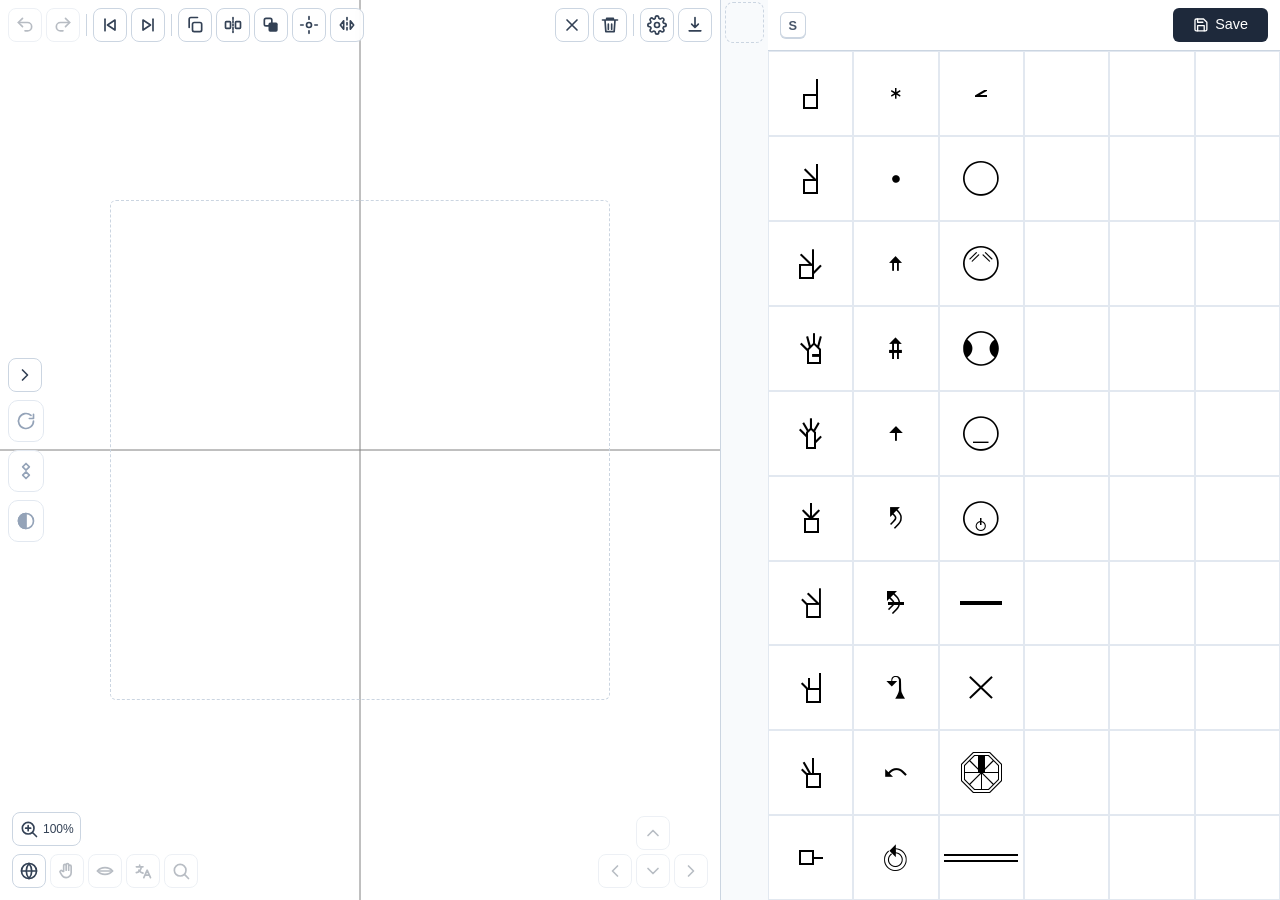
<file: signmaker/index.html>
<!doctype html>
<html lang="en">
  <head>
    <meta charset="utf-8" />
    <meta id="idviewport" name="viewport" content="width=device-width, user-scalable=no, initial-scale=1.0" />
    <meta name="apple-mobile-web-app-capable" content="yes" />
    <title>SignMaker</title>
    <link rel="icon" href="./favicon.ico" />
    <script type="module" crossorigin src="./assets/main-DTx4yL78.js"></script>
    <link rel="modulepreload" crossorigin href="./assets/jsx-runtime-BfgtHHi9.js">
    <link rel="stylesheet" crossorigin href="./assets/main-CHSOGJSA.css">
  </head>
  <body>
    <div id="root"></div>
  </body>
</html>
</file>
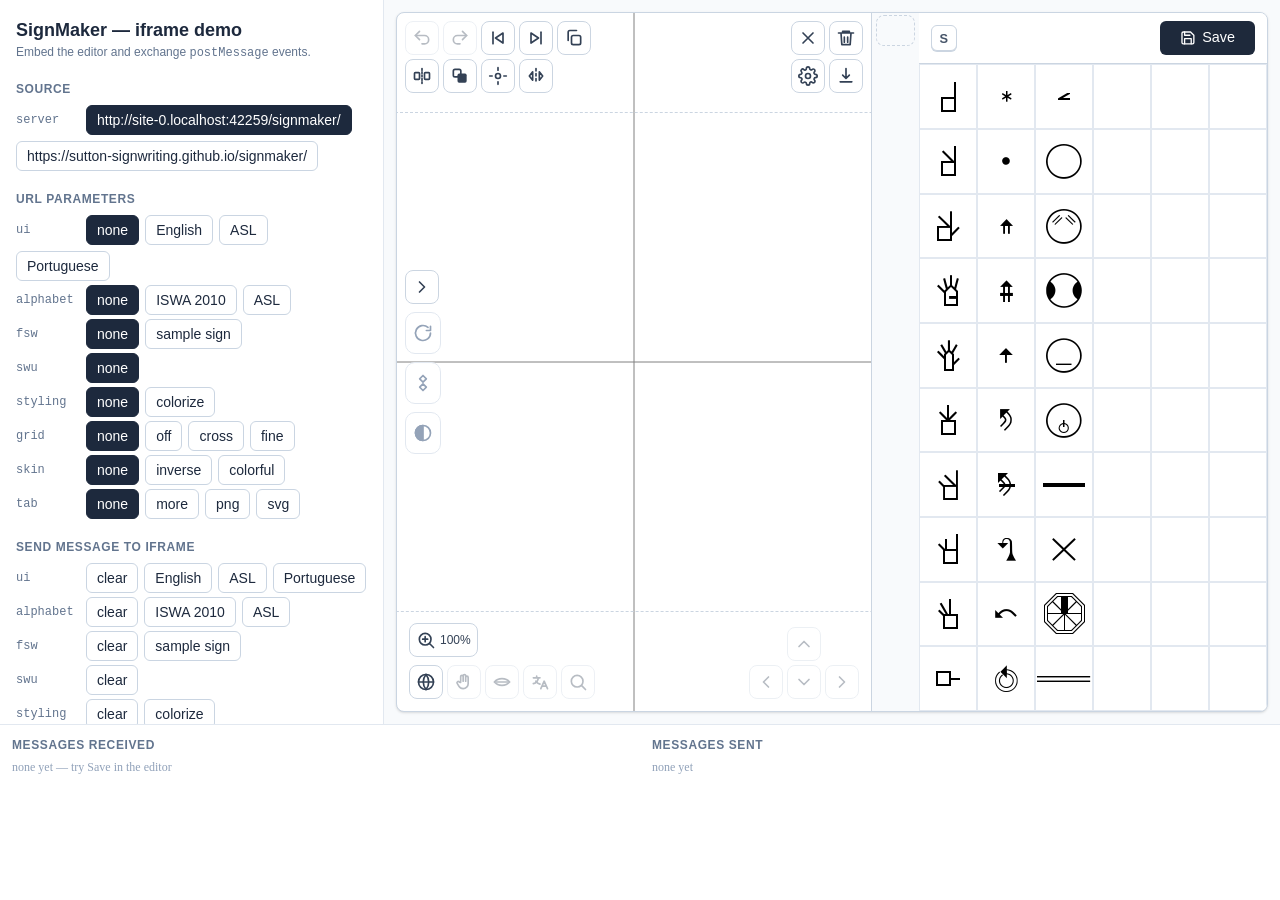
<file: signmaker/demo.html>
<!doctype html>
<html lang="en">
  <head>
    <meta charset="utf-8" />
    <meta name="viewport" content="width=device-width, initial-scale=1.0" />
    <title>SignMaker — iFrame Demo</title>
    <link rel="icon" href="./favicon.ico" />
    <script type="module" crossorigin src="./assets/demo-Ba9VOg1u.js"></script>
    <link rel="modulepreload" crossorigin href="./assets/jsx-runtime-BfgtHHi9.js">
    <link rel="stylesheet" crossorigin href="./assets/demo-5cfwglPr.css">
  </head>
  <body>
    <div id="root"></div>
  </body>
</html>
</file>
<file: signmaker/assets/main-CHSOGJSA.css>
/*! tailwindcss v4.3.3 | MIT License | https://tailwindcss.com */
@layer properties{@supports (((-webkit-hyphens:none)) and (not (margin-trim:inline))) or ((-moz-orient:inline) and (not (color:rgb(from red r g b)))){*,:before,:after,::backdrop{--tw-rotate-x:initial;--tw-rotate-y:initial;--tw-rotate-z:initial;--tw-skew-x:initial;--tw-skew-y:initial;--tw-space-y-reverse:0;--tw-border-style:solid;--tw-leading:initial;--tw-font-weight:initial;--tw-tracking:initial;--tw-shadow:0 0 #0000;--tw-shadow-color:initial;--tw-shadow-alpha:100%;--tw-inset-shadow:0 0 #0000;--tw-inset-shadow-color:initial;--tw-inset-shadow-alpha:100%;--tw-ring-color:initial;--tw-ring-shadow:0 0 #0000;--tw-inset-ring-color:initial;--tw-inset-ring-shadow:0 0 #0000;--tw-ring-inset:initial;--tw-ring-offset-width:0px;--tw-ring-offset-color:#fff;--tw-ring-offset-shadow:0 0 #0000;--tw-blur:initial;--tw-brightness:initial;--tw-contrast:initial;--tw-grayscale:initial;--tw-hue-rotate:initial;--tw-invert:initial;--tw-opacity:initial;--tw-saturate:initial;--tw-sepia:initial;--tw-drop-shadow:initial;--tw-drop-shadow-color:initial;--tw-drop-shadow-alpha:100%;--tw-drop-shadow-size:initial}}}@layer theme{:root,:host{--font-sans:-apple-system, BlinkMacSystemFont, "Segoe UI", Roboto, "Helvetica Neue", "Noto Sans", Arial, sans-serif, "Apple Color Emoji", "Segoe UI Emoji", "Segoe UI Symbol", "Noto Color Emoji";--font-mono:ui-monospace, SFMono-Regular, Menlo, Monaco, Consolas, "Liberation Mono", "Courier New", monospace;--color-blue-600:oklch(54.6% .245 262.881);--color-slate-50:oklch(98.4% .003 247.858);--color-slate-100:oklch(96.8% .007 247.896);--color-slate-200:oklch(92.9% .013 255.508);--color-slate-300:oklch(86.9% .022 252.894);--color-slate-400:oklch(70.4% .04 256.788);--color-slate-500:oklch(55.4% .046 257.417);--color-slate-600:oklch(44.6% .043 257.281);--color-slate-800:oklch(27.9% .041 260.031);--color-slate-900:oklch(20.8% .042 265.755);--color-white:#fff;--spacing:.25rem;--text-xs:.75rem;--text-xs--line-height:calc(1 / .75);--text-sm:.875rem;--text-sm--line-height:calc(1.25 / .875);--text-lg:1.125rem;--text-lg--line-height:calc(1.75 / 1.125);--font-weight-semibold:600;--font-weight-bold:700;--tracking-wider:.05em;--leading-relaxed:1.625;--radius-md:.375rem;--radius-lg:.5rem;--default-transition-duration:.15s;--default-transition-timing-function:cubic-bezier(.4, 0, .2, 1);--default-font-family:var(--font-sans);--default-mono-font-family:var(--font-mono)}}@layer base{*,:after,:before,::backdrop{box-sizing:border-box;border:0 solid;margin:0;padding:0}::file-selector-button{box-sizing:border-box;border:0 solid;margin:0;padding:0}html,:host{-webkit-text-size-adjust:100%;tab-size:4;line-height:1.5;font-family:var(--default-font-family,-apple-system, BlinkMacSystemFont, "Segoe UI", Roboto, "Helvetica Neue", "Noto Sans", Arial, sans-serif, "Apple Color Emoji", "Segoe UI Emoji", "Segoe UI Symbol", "Noto Color Emoji");font-feature-settings:var(--default-font-feature-settings,normal);font-variation-settings:var(--default-font-variation-settings,normal);-webkit-tap-highlight-color:transparent}hr{height:0;color:inherit;border-top-width:1px}abbr:where([title]){-webkit-text-decoration:underline dotted;text-decoration:underline dotted}h1,h2,h3,h4,h5,h6{font-size:inherit;font-weight:inherit}a{color:inherit;-webkit-text-decoration:inherit;-webkit-text-decoration:inherit;-webkit-text-decoration:inherit;-webkit-text-decoration:inherit;text-decoration:inherit}b,strong{font-weight:bolder}code,kbd,samp,pre{font-family:var(--default-mono-font-family,ui-monospace, SFMono-Regular, Menlo, Monaco, Consolas, "Liberation Mono", "Courier New", monospace);font-feature-settings:var(--default-mono-font-feature-settings,normal);font-variation-settings:var(--default-mono-font-variation-settings,normal);font-size:1em}small{font-size:80%}sub,sup{vertical-align:baseline;font-size:75%;line-height:0;position:relative}sub{bottom:-.25em}sup{top:-.5em}table{text-indent:0;border-color:inherit;border-collapse:collapse}:-moz-focusring:where(:not(iframe)){outline:auto}progress{vertical-align:baseline}summary{display:list-item}ol,ul,menu{list-style:none}img,svg,video,canvas,audio,iframe,embed,object{vertical-align:middle;display:block}img,video{max-width:100%;height:auto}button,input,select,optgroup,textarea{font:inherit;font-feature-settings:inherit;font-variation-settings:inherit;letter-spacing:inherit;color:inherit;opacity:1;background-color:#0000;border-radius:0}::file-selector-button{font:inherit;font-feature-settings:inherit;font-variation-settings:inherit;letter-spacing:inherit;color:inherit;opacity:1;background-color:#0000;border-radius:0}:where(select:is([multiple],[size])) optgroup{font-weight:bolder}:where(select:is([multiple],[size])) optgroup option{padding-inline-start:20px}::file-selector-button{margin-inline-end:4px}::placeholder{opacity:1}@supports (not ((-webkit-appearance:-apple-pay-button))) or (contain-intrinsic-size:1px){::placeholder{color:currentColor}@supports (color:color-mix(in lab, red, red)){::placeholder{color:color-mix(in oklab, currentcolor 50%, transparent)}}}textarea{resize:vertical}::-webkit-search-decoration{-webkit-appearance:none}::-webkit-date-and-time-value{min-height:1lh;text-align:inherit}::-webkit-datetime-edit{display:inline-flex}::-webkit-datetime-edit-fields-wrapper{padding:0}::-webkit-datetime-edit{padding-block:0}::-webkit-datetime-edit-year-field{padding-block:0}::-webkit-datetime-edit-month-field{padding-block:0}::-webkit-datetime-edit-day-field{padding-block:0}::-webkit-datetime-edit-hour-field{padding-block:0}::-webkit-datetime-edit-minute-field{padding-block:0}::-webkit-datetime-edit-second-field{padding-block:0}::-webkit-datetime-edit-millisecond-field{padding-block:0}::-webkit-datetime-edit-meridiem-field{padding-block:0}::-webkit-calendar-picker-indicator{line-height:1}:-moz-ui-invalid{box-shadow:none}button,input:where([type=button],[type=reset],[type=submit]){appearance:button}::file-selector-button{appearance:button}::-webkit-inner-spin-button{height:auto}::-webkit-outer-spin-button{height:auto}[hidden]:where(:not([hidden=until-found])){display:none!important}}@layer components;@layer utilities{.collapse{visibility:collapse}.visible{visibility:visible}.relative{position:relative}.static{position:static}.mb-1{margin-bottom:var(--spacing)}.mb-2{margin-bottom:calc(var(--spacing) * 2)}.block{display:block}.contents{display:contents}.flex{display:flex}.grid{display:grid}.table{display:table}.h-44{height:calc(var(--spacing) * 44)}.h-full{height:100%}.h-screen{height:100vh}.min-h-0{min-height:0}.w-16{width:calc(var(--spacing) * 16)}.w-96{width:calc(var(--spacing) * 96)}.w-full{width:100%}.flex-1{flex:1}.shrink-0{flex-shrink:0}.transform{transform:var(--tw-rotate-x,) var(--tw-rotate-y,) var(--tw-rotate-z,) var(--tw-skew-x,) var(--tw-skew-y,)}.flex-col{flex-direction:column}.flex-wrap{flex-wrap:wrap}.items-center{align-items:center}.gap-1\.5{gap:calc(var(--spacing) * 1.5)}.gap-6{gap:calc(var(--spacing) * 6)}:where(.space-y-1>:not(:last-child)){--tw-space-y-reverse:0;margin-block-start:calc(var(--spacing) * var(--tw-space-y-reverse));margin-block-end:calc(var(--spacing) * calc(1 - var(--tw-space-y-reverse)))}:where(.space-y-5>:not(:last-child)){--tw-space-y-reverse:0;margin-block-start:calc(calc(var(--spacing) * 5) * var(--tw-space-y-reverse));margin-block-end:calc(calc(var(--spacing) * 5) * calc(1 - var(--tw-space-y-reverse)))}.overflow-x-auto{overflow-x:auto}.overflow-y-auto{overflow-y:auto}.rounded{border-radius:.25rem}.rounded-lg{border-radius:var(--radius-lg)}.rounded-md{border-radius:var(--radius-md)}.border{border-style:var(--tw-border-style);border-width:1px}.border-2{border-style:var(--tw-border-style);border-width:2px}.border-t{border-top-style:var(--tw-border-style);border-top-width:1px}.border-r{border-right-style:var(--tw-border-style);border-right-width:1px}.border-slate-200{border-color:var(--color-slate-200)}.border-slate-300{border-color:var(--color-slate-300)}.border-slate-800{border-color:var(--color-slate-800)}.bg-slate-50{background-color:var(--color-slate-50)}.bg-slate-800{background-color:var(--color-slate-800)}.bg-slate-900{background-color:var(--color-slate-900)}.bg-white{background-color:var(--color-white)}.p-2{padding:calc(var(--spacing) * 2)}.p-3{padding:calc(var(--spacing) * 3)}.p-4{padding:calc(var(--spacing) * 4)}.px-2{padding-inline:calc(var(--spacing) * 2)}.px-2\.5{padding-inline:calc(var(--spacing) * 2.5)}.px-3{padding-inline:calc(var(--spacing) * 3)}.py-1{padding-block:var(--spacing)}.py-1\.5{padding-block:calc(var(--spacing) * 1.5)}.font-mono{font-family:var(--font-mono)}.text-lg{font-size:var(--text-lg);line-height:var(--tw-leading,var(--text-lg--line-height))}.text-sm{font-size:var(--text-sm);line-height:var(--tw-leading,var(--text-sm--line-height))}.text-xs{font-size:var(--text-xs);line-height:var(--tw-leading,var(--text-xs--line-height))}.text-\[11px\]{font-size:11px}.leading-relaxed{--tw-leading:var(--leading-relaxed);line-height:var(--leading-relaxed)}.font-bold{--tw-font-weight:var(--font-weight-bold);font-weight:var(--font-weight-bold)}.font-semibold{--tw-font-weight:var(--font-weight-semibold);font-weight:var(--font-weight-semibold)}.tracking-wider{--tw-tracking:var(--tracking-wider);letter-spacing:var(--tracking-wider)}.break-all{word-break:break-all}.text-blue-600{color:var(--color-blue-600)}.text-slate-100{color:var(--color-slate-100)}.text-slate-400{color:var(--color-slate-400)}.text-slate-500{color:var(--color-slate-500)}.text-slate-600{color:var(--color-slate-600)}.text-slate-800{color:var(--color-slate-800)}.text-white{color:var(--color-white)}.uppercase{text-transform:uppercase}.shadow{--tw-shadow:0 1px 3px 0 var(--tw-shadow-color,#0000001a), 0 1px 2px -1px var(--tw-shadow-color,#0000001a);box-shadow:var(--tw-inset-shadow), var(--tw-inset-ring-shadow), var(--tw-ring-offset-shadow), var(--tw-ring-shadow), var(--tw-shadow)}.blur{--tw-blur:blur(8px);filter:var(--tw-blur,) var(--tw-brightness,) var(--tw-contrast,) var(--tw-grayscale,) var(--tw-hue-rotate,) var(--tw-invert,) var(--tw-saturate,) var(--tw-sepia,) var(--tw-drop-shadow,)}.transition-colors{transition-property:color,background-color,border-color,outline-color,text-decoration-color,fill,stroke,--tw-gradient-from,--tw-gradient-via,--tw-gradient-to;transition-timing-function:var(--tw-ease,var(--default-transition-timing-function));transition-duration:var(--tw-duration,var(--default-transition-duration))}@media (hover:hover){.hover\:bg-slate-100:hover{background-color:var(--color-slate-100)}.hover\:underline:hover{text-decoration-line:underline}}}@font-face{font-family:SuttonSignWritingLine;src:local(SuttonSignWritingLine),url(./SuttonSignWritingLine-Bxs5y90b.woff2)format("woff2")}@font-face{font-family:SuttonSignWritingFill;src:local(SuttonSignWritingFill),url(./SuttonSignWritingFill-Wtnq2rrP.woff2)format("woff2")}@font-face{font-family:SuttonSignWritingOneD;src:local(SuttonSignWritingOneD),url(./SuttonSignWritingOneD-BiSaubTf.woff2)format("woff2")}svg{overflow:visible}.tip-bubble{z-index:9999;color:#fff;white-space:nowrap;pointer-events:none;background:#1e293b;border-radius:5px;padding:3px 7px;font-size:.72rem;display:none;position:fixed;box-shadow:0 2px 8px #0003}.shortcut-overlay{z-index:9998;pointer-events:none;background:#0f172a59;justify-content:center;align-items:center;display:flex;position:fixed;inset:0}.shortcut-sheet{color:#1e293b;pointer-events:auto;background:#fff;border-radius:12px;max-width:min(640px,92vw);max-height:80vh;padding:1rem 1.25rem;overflow-y:auto;box-shadow:0 12px 40px #0000004d}.shortcut-sheet-head{justify-content:space-between;align-items:center;margin-bottom:.75rem;display:flex}.shortcut-sheet h2{margin:0;font-size:1rem;font-weight:600}.shortcut-edit{cursor:pointer;background:#fff;border:1px solid #cbd5e1;border-radius:6px;padding:.2rem .75rem;font-size:.8rem}.shortcut-edit:hover{background:#f1f5f9}.shortcuts-head-actions{align-items:center;gap:.5rem;display:flex}.shortcuts-reset-all{cursor:pointer;background:#fff;border:1px solid #cbd5e1;border-radius:6px;padding:.25rem .6rem;font-size:.8rem}.shortcuts-list{max-height:70vh;padding:.25rem .25rem 0;overflow-y:auto}.shortcut-edit-row{grid-template-columns:1fr auto auto;align-items:center;gap:.75rem;padding:.3rem 0;display:grid}.shortcut-edit-label{font-size:.9rem}.shortcut-key-btn{cursor:pointer;background:#f8fafc;border:1px solid #cbd5e1;border-radius:6px;min-width:4rem;padding:3px 10px;font:600 .78rem ui-monospace,monospace}.shortcut-key-btn:hover:not(:disabled){border-color:#94a3b8}.shortcut-key-btn.recording{color:#2563eb;background:#eff6ff;border-color:#2563eb}.shortcut-key-btn:disabled{color:#94a3b8;cursor:default}.shortcut-reset{color:#64748b;cursor:pointer;background:0 0;border:none;padding:0 .25rem;font-size:1rem}.shortcut-reset:hover:not(:disabled){color:#1e293b}.shortcut-reset:disabled{opacity:.3;cursor:default}.shortcut-sheet dl{grid-template-columns:1fr 1fr;gap:.25rem 1.5rem;margin:0;display:grid}.shortcut-row{justify-content:space-between;align-items:center;gap:1rem;padding:.2rem 0;display:flex}.shortcut-row dt{font-size:.85rem}.shortcut-row dd{margin:0}.shortcut-row kbd{color:#fff;text-align:center;white-space:nowrap;background:#1e293b;border-radius:5px;min-width:1.4em;padding:1px 6px;font:600 .72rem ui-monospace,monospace;display:inline-block}@media (width<=520px){.shortcut-sheet dl{grid-template-columns:1fr}}.tip-bubble.tip-sign{background:#fff;padding:6px 8px}.tip-bubble.tip-sign svg{width:auto;height:2.6em;display:block}.inline-sign{vertical-align:middle;align-items:center;display:inline-flex}.inline-sign svg{width:auto;height:1.5em}*,:before,:after{box-sizing:border-box}body{touch-action:pan-y}body,body:before,body:after{margin:0}html,body{-webkit-overflow-scrolling:touch;height:100%;margin:0;overflow:auto}.clickable:hover{background:#c7c7c7}.palette-ghost{pointer-events:none;z-index:1000;position:fixed}.signbox-symbol,.palette-ghost{transform:translateZ(0)}.signbox-symbol,.palette-grid .row button,#sequence .sort{touch-action:none}.dragging{z-index:10;background:0 0!important;border-color:#0000!important}.btn:focus:not(:focus-visible),.cmd:focus:not(:focus-visible),.cmdslim:focus:not(:focus-visible),.cmdhalf:focus:not(:focus-visible),.cmdlong:focus:not(:focus-visible),.row button:focus:not(:focus-visible){outline:none}.btn,.cmd,.cmdrow,.cmdfull,.cmdlong,.cmdslim,.cmdhalf{float:left;text-align:center;-webkit-appearance:none;-webkit-touch-callout:none;-webkit-user-select:none;user-select:none;-khtml-user-select:none;cursor:default;font:inherit;color:inherit;background:#e7e7e7;border:1px solid #000;-webkit-border-radius:0;padding:0;position:relative}.info{background:#a9a9a9}.sort{width:100%;height:5%;position:relative}.sort:before{content:"";background:#fff;border:1px solid #e2e8f0;border-radius:8px;position:absolute;inset:2px 4px}.sort:empty:before{background:0 0;border-style:dashed;border-color:#cbd5e1}.sort:not(:empty),.sort:not(:empty) svg{cursor:grab}.sort:not(:empty):hover:before{background:#f1f5f9;border-color:#94a3b8}.sort svg{position:relative}.btn{width:25%;height:9%}.smaller{height:6%}.checked{background-color:gray;border:1px solid #000}.checked:hover{color:#fff}.unchecked{color:gray;border:1px solid #000}.unchecked:hover{color:#000}.disabled{color:#e7e7e7;border:1px solid #000}.cmd{width:25%;height:20%}.cmdrow{width:100%;height:10%}.cmdfull{width:100%;height:20%}.cmdlong{width:75%;height:10%}.cmdslim{width:25%;height:10%}.cmdhalf{width:50%;height:10%}.btn p,.cmd p,.cmdslim p,.cmdhalf p,.cmdrow p,.cmdfull p,.cmdlong p{cursor:default;margin:auto;font-size:2vmin;position:relative;top:50%;transform:translateY(-50%)}:is(.btn:has(.lbl),.cmd:has(.lbl),.cmdslim:has(.lbl),.cmdhalf:has(.lbl),.cmdlong:has(.lbl)){justify-content:center;align-items:center;display:flex}.lbl{cursor:default;font-size:2vmin}.btn svg,.cmd svg,.cmdslim svg,.cmdhalf svg,.cmdrow svg,.cmdfull svg,.cmdlong svg,.sort svg{cursor:default;max-width:90%;height:90%;max-height:90%;margin:2.5% auto;display:block}.sort svg g text.sym-line{fill:gray!important}.disabled{color:gray}.disabled svg g text.sym-line{fill:gray!important}.cmd.selected{background:#b1b1b1;border:1px solid #000;border-top-left-radius:25%;border-top-right-radius:25%}.cmd.unselected{color:gray;background:#fff;border:1px dashed #000;border-top-left-radius:25%;border-top-right-radius:25%}.cmd.unselected:hover{color:#000;border:1px solid gray}.cmd.unselected svg g text.sym-line{fill:gray!important}.cmd.unselected:hover svg g text.sym-line{fill:#000!important}#palette{z-index:1;background:#fff;flex-direction:column;width:40%;height:100%;margin-left:60%;display:flex;position:fixed;top:0}.palette-bar{border-bottom:1px solid #cbd5e1;align-items:center;gap:.5rem;padding:.5rem .75rem;display:flex}.palette-save{color:#fff;cursor:pointer;background:#1e293b;border:none;border-radius:.375rem;flex-shrink:0;align-items:center;gap:.4rem;padding:.4rem 1.25rem;font-size:.9rem;font-weight:500;display:inline-flex}.palette-save:hover{background:#334155}.palette-save svg{width:1.1em;height:1.1em}.palette-save[aria-disabled=true],.seq-save[aria-disabled=true]{opacity:.45;cursor:not-allowed}.palette-save[aria-disabled=true]:hover,.seq-save[aria-disabled=true]:hover{background:#1e293b}.seq-save{display:none}@media (width<=600px){.seq-save{color:#fff;cursor:pointer;background:#1e293b;border:none;border-radius:.5rem;justify-content:center;align-items:center;width:calc(100% - 8px);height:40px;margin:4px;display:flex}.seq-save:hover{background:#334155}}.palette-crumbs{color:#64748b;flex:1;align-items:center;gap:.25rem;display:flex;overflow:hidden}.crumb{align-items:center;padding:.125rem .25rem;display:inline-flex}.crumb-link{color:#64748b;cursor:pointer;background:0 0;border:none;border-radius:.25rem}.crumb-link:hover{color:#0f172a;background:#f1f5f9}.crumb-sep{color:#cbd5e1}.crumb-sym svg{width:auto;height:1.5rem;display:block}.palette-grid{flex-direction:column;flex:1;min-height:0;display:flex}.row{flex:1;min-height:0;display:flex;position:relative}.row button{background:0 0;border:1px solid #e2e8f0;flex:1;padding:0;position:relative}.row button.focused{z-index:1;background:#dbeafe;border-color:#2563eb;box-shadow:inset 0 0 0 1px #2563eb}.palette-num{z-index:2;pointer-events:none;color:#2563eb;font-size:.7rem;font-weight:600;line-height:1;position:absolute;top:2px;left:3px}.palette-select-hint{color:#475569;cursor:pointer;background:#fff;border:1px solid #cbd5e1;border-radius:.375rem;flex-shrink:0;justify-content:center;align-items:center;width:1.6rem;height:1.6rem;font-size:.8rem;font-weight:600;display:inline-flex;box-shadow:0 1px #cbd5e1}.palette-select-hint:hover{background:#f1f5f9}.palette-select-hint.active{color:#fff;background:#2563eb;border-color:#2563eb}.row button.clickable:hover{background:#f1f5f9}.palette-foot{border-top:1px solid #cbd5e1;justify-content:center;padding:.5rem;display:flex}.palette-mirror{cursor:pointer;background:#fff;border:1px solid #cbd5e1;border-radius:.375rem;padding:.3rem 2rem}.palette-mirror:hover{background:#f1f5f9}.palette-mirror.active{color:#fff;background:#1e293b;border-color:#1e293b}.palette-mirror svg{height:1.75rem;margin:auto;display:block}.row button svg,.cmdrow svg,.cmdfull svg,.cmdlong svg{cursor:default;max-width:95%;max-height:95%;margin:auto;display:block;position:absolute;inset:2.5%}#palette .row button.topleft{float:left;border:0;width:16.6%;height:100%;overflow:visible}#palette .row button.topleft svg{float:left;top:initial;bottom:initial;left:initial;right:initial;margin:initial;max-width:initial;max-height:initial;display:block;top:0;left:0}#signmaker{width:60%;height:100%;margin-left:0%;position:fixed;top:0%}#sequence{float:right;background:#f8fafc;border-left:1px solid #cbd5e1;width:48px;height:100%}#signbox{float:left;width:calc(100% - 48px);height:100%;position:relative;overflow:hidden;container-type:inline-size}.signbox-zoom{transform-origin:50%;position:absolute;inset:0}.valid-range{pointer-events:none;border:1px dashed #cbd5e1;border-radius:6px}.snap-guides{pointer-events:none;z-index:16;position:absolute;inset:0}.snap-guides line{stroke:#e11d48;stroke-width:1px;stroke-dasharray:4 4}.snap-guides line.snap-symmetry{stroke:#7c3aed;stroke-width:2.5px;stroke-dasharray:2 4;stroke-linecap:round}.rubber-band{pointer-events:none;z-index:15;background:#2563eb1f;border:1px solid #2563eb}.canvas-tools{z-index:20;align-items:center;gap:4px;display:flex}.canvas-tools-left{top:8px;left:8px}.canvas-tools-right{top:8px;right:8px}.canvas-edit{flex-direction:column;gap:8px;top:50%;left:8px;transform:translateY(-50%)}.edit-section{-webkit-backdrop-filter:blur(4px);backdrop-filter:blur(4px);background:#ffffffd9;border:1px solid #e2e8f0;border-radius:10px;align-items:center;gap:4px;padding:3px;display:flex}.edit-section-icon{color:#94a3b8;background:0 0;border:0;justify-content:center;align-items:center;width:28px;height:28px;padding:0;display:flex}.canvas-btn{color:#334155;cursor:pointer;-webkit-backdrop-filter:blur(4px);backdrop-filter:blur(4px);background:#ffffffd9;border:1px solid #cbd5e1;border-radius:8px;justify-content:center;align-items:center;width:34px;height:34px;padding:0;display:flex}.canvas-btn:hover:not(:disabled){color:#0f172a;background:#fff;border-color:#94a3b8}.canvas-btn:disabled{opacity:.35;cursor:default}.canvas-divider{background:#cbd5e1;width:1px;height:22px;margin:0 2px}@container (width<=520px){.canvas-tools-left,.canvas-tools-right{gap:4px;display:grid}.canvas-tools-left{grid-template-columns:repeat(5,34px)}.canvas-tools-right{grid-template-columns:repeat(2,34px)}.canvas-tools-left .canvas-divider,.canvas-tools-right .canvas-divider{display:none}}.edit-collapsed .canvas-edit{align-items:flex-start}.edit-collapsed .edit-section{gap:0}.edit-collapsed .edit-section .edit-section-icon{order:-1}.edit-collapsed .edit-section .canvas-btn{opacity:0;border-width:0;width:0;padding:0;transition:width .15s,opacity .15s;overflow:hidden}.edit-collapsed .edit-section:hover,.edit-collapsed .edit-section:focus-within{gap:4px}.edit-collapsed .edit-section:hover .canvas-btn,.edit-collapsed .edit-section:focus-within .canvas-btn{opacity:1;border-width:1px;width:34px}.edit-pin{display:none}.edit-collapsed .edit-pin{display:flex}.edit-collapsed .canvas-edit.pinned .edit-section{gap:4px}.edit-collapsed .canvas-edit.pinned .canvas-btn{opacity:1;border-width:1px;width:34px}.canvas-toast{z-index:30;color:#fff;pointer-events:none;background:#1e293b;border-radius:.5rem;padding:.4rem .8rem;font-size:.8rem;position:absolute;top:12px;left:50%;transform:translate(-50%);box-shadow:0 4px 12px #0003}.is-pressed{color:#fff!important;background:#1e293b!important;border-color:#1e293b!important}.zoom-control{z-index:25;bottom:54px;left:12px}.zoom-btn{font-variant-numeric:tabular-nums;gap:4px;width:auto;min-width:34px;padding:0 6px;font-size:12px}.zoom-slider{opacity:0;accent-color:#1e293b;width:0;transition:width .15s,opacity .15s}.zoom-control:hover .zoom-slider,.zoom-control:focus-within .zoom-slider{opacity:1;width:110px}.arrow-pad{z-index:20;grid-template-rows:repeat(2,34px);grid-template-columns:repeat(3,34px);gap:4px;display:grid;bottom:12px;right:12px}.arrow-key{color:#334155;cursor:pointer;background:#ffffffe6;border:1px solid #cbd5e1;border-radius:8px;justify-content:center;align-items:center;padding:0;display:flex;box-shadow:0 2px #cbd5e1}.arrow-key:hover:not(:disabled){background:#fff}.arrow-key:disabled{opacity:.35;cursor:default;box-shadow:none}.arrow-key.active,.arrow-key:active{color:#fff;box-shadow:none;background:#1e293b;transform:translateY(1px)}#arrow-up{grid-area:1/2}#arrow-left{grid-area:2/1}#arrow-down{grid-area:2/2}#arrow-right{grid-area:2/3}.canvas-tooling{z-index:25;bottom:12px;left:12px}.tooling-buttons{gap:4px;display:flex}.tool-popover{background:#fff;border:1px solid #cbd5e1;border-radius:10px;flex-direction:column;gap:8px;width:260px;margin-bottom:8px;padding:10px;display:flex;position:absolute;bottom:100%;left:0;box-shadow:0 8px 30px #0000002e}.tool-field{color:#475569;align-items:center;gap:.5rem;font-size:.8rem;display:flex}.tool-field>span{flex-shrink:0;width:3.5rem}.tool-field select{text-overflow:ellipsis;white-space:nowrap;border:1px solid #cbd5e1;border-radius:6px;flex:1;min-width:0;max-width:100%;padding:.25rem .4rem;font-size:.85rem;line-height:1.2;overflow:hidden}.tool-input{border:1px solid #cbd5e1;border-radius:8px;padding:.4rem .6rem;font-size:.9rem}.tool-result{background:#f8fafc;border:1px solid #e2e8f0;border-radius:8px;justify-content:center;align-items:center;min-height:90px;display:flex}.tool-use{cursor:pointer;background:0 0;border:none;padding:6px}.tool-use svg{max-width:200px;max-height:90px}.tool-results{grid-template-columns:repeat(3,1fr);gap:6px;max-height:40vh;padding:6px;display:grid;overflow-y:auto}.tool-results .tool-use{background:#fff;border:1px solid #e2e8f0;border-radius:6px}.tool-results .tool-use svg{max-width:100%}.tool-use.is-selected{border-radius:6px;outline:2px solid #1e293b}.tool-clear{color:#475569;cursor:pointer;background:#fff;border:1px solid #cbd5e1;border-radius:6px;align-self:flex-end;padding:.25rem .75rem;font-size:.8rem}.tool-clear:hover{background:#f1f5f9}.tool-hint{color:#94a3b8;font-size:.85rem}.confirm-dialog{border:none;border-radius:12px;min-width:18rem;max-width:92vw;margin:auto;padding:1.5rem;box-shadow:0 10px 40px #00000040}.confirm-dialog p{margin:0 0 .25rem;font-size:1rem}.confirm-dialog::backdrop{background:#0f172a66}.confirm-actions{justify-content:flex-end;gap:.5rem;margin-top:1rem;display:flex}.confirm-cancel,.confirm-ok{cursor:pointer;border:1px solid #cbd5e1;border-radius:8px;padding:.4rem 1rem}.confirm-cancel{color:#334155;background:#fff}.confirm-ok{color:#fff;background:#dc2626;border-color:#dc2626}#signbox .mid{width:100%;height:100%;position:relative}#signbox .mid img,#signbox .mid svg{margin:auto;position:absolute;inset:0}#signbox>div,.signbox-zoom>div{cursor:default;-webkit-touch-callout:none;-webkit-user-select:none;user-select:none;-khtml-user-select:none;position:absolute}#signbox>div>svg,.signbox-zoom>div>svg{display:block;top:0;left:0}#signbox>div.selected svg g text.sym-line,.signbox-zoom>div.selected svg g text.sym-line{fill:#00f!important}#command{float:left;background:#fff;flex-direction:column;width:90%;height:50%;display:flex}.command-bar{border-bottom:1px solid #e2e8f0;justify-content:space-between;align-items:center;gap:.5rem;padding:.5rem;display:flex}.seg-group{flex-wrap:wrap;gap:.25rem;display:flex}.export-btn{color:#fff;cursor:pointer;background:#1e293b;border:none;border-radius:.375rem;align-items:center;gap:.4rem;padding:.4rem .9rem;font-size:.85rem;display:inline-flex}.export-btn:hover{background:#334155}.command-title{text-transform:uppercase;letter-spacing:.05em;color:#64748b;font-size:.75rem;font-weight:600}.command-content{flex:1;min-height:0;padding:.6rem;overflow-y:auto}.cmd-grid{flex-wrap:wrap;align-content:flex-start;gap:.4rem;display:flex}.more-grid{flex-direction:column;gap:.6rem;display:flex}.more-row{color:#475569;align-items:center;gap:.6rem;font-size:.85rem;display:flex}.more-row>span:first-child{flex-shrink:0;width:6rem}.more-row select,.more-row input,.more-row #fsw,.more-row #swu{float:none;border:1px solid #cbd5e1;border-radius:.375rem;flex:1;width:auto;min-width:0;margin:0;padding:.3rem .5rem;font-size:.85rem}.export-dialog,.settings-dialog,.shortcuts-dialog{border:none;border-radius:12px;width:min(480px,92vw);margin:auto;padding:0;position:relative;box-shadow:0 10px 40px #00000040}.settings-dialog{width:min(440px,92vw);max-height:85vh;overflow:auto}.settings-dialog .more-grid{padding:1.25rem}.shortcuts-dialog{width:min(460px,92vw);max-height:85vh;overflow:auto}.shortcuts-dialog .shortcuts-list{padding:.75rem 1.25rem 1.25rem}.export-dialog::backdrop,.settings-dialog::backdrop,.shortcuts-dialog::backdrop{background:#0f172a66}.export-header{border-bottom:1px solid #e2e8f0;justify-content:space-between;align-items:center;gap:1rem;padding:1rem 1.25rem;display:flex}.export-header h2{margin:0;font-size:1.1rem}.dialog-close{color:#64748b;cursor:pointer;background:0 0;border:none;border-radius:6px;padding:.25rem .5rem;font-size:1.1rem;line-height:1}.dialog-close:hover{color:#0f172a;background:#f1f5f9}.export-formats{gap:.25rem;display:flex}.export-tab{cursor:pointer;background:#fff;border:1px solid #cbd5e1;border-radius:.375rem;padding:.3rem .9rem;font-size:.85rem}.export-tab-active{color:#fff;background:#1e293b;border-color:#1e293b}.export-copy-text{align-items:center;gap:.3rem;font-weight:500;display:inline-flex}.export-copy-text svg{width:1em;height:1em}.export-copy-text:hover{background:#f1f5f9}.export-toast{z-index:1;color:#fff;pointer-events:none;background:#1e293b;border-radius:.5rem;padding:.4rem .8rem;font-size:.8rem;position:absolute;bottom:4.5rem;left:50%;transform:translate(-50%);box-shadow:0 4px 12px #0003}.export-body{gap:1rem;padding:1.25rem;display:flex}.export-preview{background:#f8fafc;border:1px solid #e2e8f0;border-radius:8px;flex-shrink:0;width:140px;height:160px;position:relative;overflow:hidden}.export-preview-img{justify-content:center;align-items:center;width:100%;height:100%;display:flex}.export-copy{color:#475569;cursor:pointer;opacity:0;background:#ffffffe6;border:1px solid #e2e8f0;border-radius:6px;justify-content:center;align-items:center;padding:.3rem;transition:opacity .12s;display:flex;position:absolute;top:.4rem;right:.4rem}.export-preview:hover .export-copy,.export-copy:focus-visible{opacity:1}.export-copy:hover{color:#1e293b;background:#fff}.export-options{flex-direction:column;flex:1;gap:.5rem;display:flex}.export-field{color:#475569;align-items:center;gap:.5rem;font-size:.85rem;display:flex}.export-field>span{flex-shrink:0;width:5.5rem}.export-field input{border:1px solid #cbd5e1;border-radius:.375rem;flex:1;min-width:0;padding:.25rem .5rem}.export-check input{flex:none}.export-actions{border-top:1px solid #e2e8f0;justify-content:flex-end;gap:.5rem;padding:1rem 1.25rem;display:flex}.export-download{color:#fff;cursor:pointer;background:#1e293b;border:none;border-radius:8px;padding:.4rem 1.25rem}.export-download:hover{background:#334155}.cmdrow input,.cmdlong input,.cmdhalf input,.cmdfull input,#size,#pad,#line,#fill,#back,select,input.terms{vertical-align:top;width:90%;height:90%;margin:.5% 0 0;padding:0;font-size:2.5vh;line-height:2.5vh}.cmdfull input{vertical-align:top;width:90%;height:90%;padding:0;font-size:5vh;line-height:5vh}.cmdrow p.fsw,.cmdrow p.swu,.cmdfull p.swu{float:left;margin-left:2%}#fsw,#swu,#styling{float:right;width:75%;margin-right:4%;font-size:1.5vh}#swu,.ssw-one-d{font-family:SuttonSignWritingOneD}.cmdrow #swu{font-size:1.5vh}.cmdfull #swu{font-size:3vh}#signtext{background:#00f;width:40%;margin:auto}textarea{resize:none;width:100%;height:60%}input.warning,select.warning,textarea.warning{border:1px solid #f0ad4e}input.danger,select.danger,textarea.danger{border:1px solid #d9534f}body.inverse{background:#000}body.inverse .btn{color:#fff;background:#000;border:1px solid #fff}body.inverse .cmd,body.inverse .cmdrow,body.inverse .cmdfull,body.inverse .cmdlong,body.inverse .cmdslim,body.inverse .cmdhalf,body.inverse .cmd.selected,body.inverse #dictionary{background:#000;border:1px solid #fff}body.inverse #sequence{background:#000;border-left-color:#334155}body.inverse .sort:before{background:#000;border-color:#334155}body.inverse .sort:empty:before{background:0 0;border-color:#475569}body.inverse .sort:not(:empty):hover:before{background:#1e293b;border-color:#64748b}body.inverse .cmd.unselected{color:gray;background:#000;border:1px dashed #fff}body.inverse .cmd p,body.inverse .cmdslim p,body.inverse .cmdhalf p,body.inverse .cmdrow p,body.inverse .cmdfull p,body.inverse .cmdlong p,body.inverse .pageinfo{color:#fff}body.inverse .disabled p,body.inverse .cmd.unselected p{color:gray}body.inverse .cmd.unselected:hover{border:1px solid gray}body.inverse .cmd.unselected:hover p{color:#fff}body.inverse .disabled svg g text.sym-line,body.inverse .cmd.unselected svg g text.sym-line{fill:gray!important}body.inverse .btn svg g text.sym-line,body.inverse .cmd.unselected:hover svg g text.sym-line,body.inverse .cmd svg g text.sym-line,body.inverse .cmdslim svg g text.sym-line,body.inverse .cmdhalf svg g text.sym-line,body.inverse .cmdrow svg g text.sym-line,body.inverse .cmdfull svg g text.sym-line,body.inverse .cmdlong svg g text.sym-line,body.inverse #header p svg g text.sym-line,body.inverse .row button svg g text.sym-line,body.inverse #signbox div svg g text.sym-line{fill:#fff!important}body.inverse .btn svg g text.sym-fill,body.inverse .cmd svg g text.sym-fill,body.inverse .cmdslim svg g text.sym-fill,body.inverse .cmdhalf svg g text.sym-fill,body.inverse .cmdrow svg g text.sym-fill,body.inverse .cmdfull svg g text.sym-fill,body.inverse .cmdlong svg g text.sym-fill,body.inverse #header p svg g text.sym-fill,body.inverse .row button svg g text.sym-fill,body.inverse .sort svg g text.sym-fill,body.inverse #signbox div svg g text.sym-fill{fill:#000!important}body.inverse #signbox .selected svg g text.sym-line{fill:#ff0!important}body.inverse #header p,body.inverse select,body.inverse input,body.inverse .btn p,body.inverse #search{color:#fff;background:#000}body.inverse .checked,body.inverse .checked p{background-color:#a9a9a9}body.inverse .row button{border:1px solid #fff}body.inverse #dictionary .button{color:#fff;background:#000;border:1px solid #fff}body.inverse #dictionary .button.disabled{color:#000}body.inverse #header,body.inverse #palette,body.inverse #command,body.inverse #signtext,body.inverse #signbox,body.inverse #signmaker{background:#000}body.colorful #dictionary,body.colorful .cmd.selected.dictionary{background:#8fbc8f}body.colorful #sequence,body.colorful #signbox,body.colorful .cmd.selected.edit{background:#ffc}body.colorful #command{background:#f4a460}body.colorful #palette,body.colorful .cmd.selected.search{background:#add8e6}body.waiting *{cursor:progress!important}svg g text{-webkit-touch-callout:none;-webkit-user-select:none;user-select:none;-khtml-user-select:none}.confirm-dialog,.export-dialog,.settings-dialog{opacity:0;transition:opacity .18s ease, transform .18s ease, display .18s allow-discrete, overlay .18s allow-discrete;transform:scale(.96)}.confirm-dialog[open],.export-dialog[open],.settings-dialog[open]{opacity:1;transform:scale(1)}@starting-style{.confirm-dialog[open],.export-dialog[open],.settings-dialog[open]{opacity:0;transform:scale(.96)}}.confirm-dialog::backdrop,.export-dialog::backdrop,.settings-dialog::backdrop{transition:background-color .18s ease, display .18s allow-discrete, overlay .18s allow-discrete;background:#0f172a00}.confirm-dialog[open]::backdrop,.export-dialog[open]::backdrop,.settings-dialog[open]::backdrop{background:#0f172a66}@starting-style{.confirm-dialog[open]::backdrop,.export-dialog[open]::backdrop,.settings-dialog[open]::backdrop{background:#0f172a00}}.tool-popover{transition:opacity .15s,transform .15s}@starting-style{.tool-popover{opacity:0;transform:translateY(6px)}}@media (prefers-reduced-motion:reduce){.confirm-dialog,.export-dialog,.settings-dialog,.tool-popover{transition-duration:50ms;transform:none}}.palette-toggle,.palette-scrim{display:none}@media (width<=600px){#signmaker{width:100%}#palette{z-index:30;border-left:1px solid #cbd5e1;width:min(85vw,340px);margin-left:0;left:auto;right:0;transform:translate(100%);box-shadow:-4px 0 16px #00000026}#palette.open{transform:none}@media (prefers-reduced-motion:no-preference){#palette{transition:transform .2s}}.palette-scrim{z-index:29;background:#00000040;display:block;position:fixed;inset:0}.palette-toggle{z-index:28;cursor:pointer;background:#fff;border:1px solid #cbd5e1;border-right:none;border-radius:.5rem 0 0 .5rem;align-items:center;padding:.75rem .25rem;display:flex;position:fixed;top:50%;right:0;transform:translateY(-50%)}.palette-toggle svg{width:1.25rem;height:1.25rem}}@property --tw-rotate-x{syntax:"*";inherits:false}@property --tw-rotate-y{syntax:"*";inherits:false}@property --tw-rotate-z{syntax:"*";inherits:false}@property --tw-skew-x{syntax:"*";inherits:false}@property --tw-skew-y{syntax:"*";inherits:false}@property --tw-space-y-reverse{syntax:"*";inherits:false;initial-value:0}@property --tw-border-style{syntax:"*";inherits:false;initial-value:solid}@property --tw-leading{syntax:"*";inherits:false}@property --tw-font-weight{syntax:"*";inherits:false}@property --tw-tracking{syntax:"*";inherits:false}@property --tw-shadow{syntax:"*";inherits:false;initial-value:0 0 #0000}@property --tw-shadow-color{syntax:"*";inherits:false}@property --tw-shadow-alpha{syntax:"<percentage>";inherits:false;initial-value:100%}@property --tw-inset-shadow{syntax:"*";inherits:false;initial-value:0 0 #0000}@property --tw-inset-shadow-color{syntax:"*";inherits:false}@property --tw-inset-shadow-alpha{syntax:"<percentage>";inherits:false;initial-value:100%}@property --tw-ring-color{syntax:"*";inherits:false}@property --tw-ring-shadow{syntax:"*";inherits:false;initial-value:0 0 #0000}@property --tw-inset-ring-color{syntax:"*";inherits:false}@property --tw-inset-ring-shadow{syntax:"*";inherits:false;initial-value:0 0 #0000}@property --tw-ring-inset{syntax:"*";inherits:false}@property --tw-ring-offset-width{syntax:"<length>";inherits:false;initial-value:0}@property --tw-ring-offset-color{syntax:"*";inherits:false;initial-value:#fff}@property --tw-ring-offset-shadow{syntax:"*";inherits:false;initial-value:0 0 #0000}@property --tw-blur{syntax:"*";inherits:false}@property --tw-brightness{syntax:"*";inherits:false}@property --tw-contrast{syntax:"*";inherits:false}@property --tw-grayscale{syntax:"*";inherits:false}@property --tw-hue-rotate{syntax:"*";inherits:false}@property --tw-invert{syntax:"*";inherits:false}@property --tw-opacity{syntax:"*";inherits:false}@property --tw-saturate{syntax:"*";inherits:false}@property --tw-sepia{syntax:"*";inherits:false}@property --tw-drop-shadow{syntax:"*";inherits:false}@property --tw-drop-shadow-color{syntax:"*";inherits:false}@property --tw-drop-shadow-alpha{syntax:"<percentage>";inherits:false;initial-value:100%}@property --tw-drop-shadow-size{syntax:"*";inherits:false}
</file>
<file: signmaker/assets/demo-5cfwglPr.css>
/*! tailwindcss v4.3.3 | MIT License | https://tailwindcss.com */
@layer properties{@supports (((-webkit-hyphens:none)) and (not (margin-trim:inline))) or ((-moz-orient:inline) and (not (color:rgb(from red r g b)))){*,:before,:after,::backdrop{--tw-rotate-x:initial;--tw-rotate-y:initial;--tw-rotate-z:initial;--tw-skew-x:initial;--tw-skew-y:initial;--tw-space-y-reverse:0;--tw-border-style:solid;--tw-leading:initial;--tw-font-weight:initial;--tw-tracking:initial;--tw-shadow:0 0 #0000;--tw-shadow-color:initial;--tw-shadow-alpha:100%;--tw-inset-shadow:0 0 #0000;--tw-inset-shadow-color:initial;--tw-inset-shadow-alpha:100%;--tw-ring-color:initial;--tw-ring-shadow:0 0 #0000;--tw-inset-ring-color:initial;--tw-inset-ring-shadow:0 0 #0000;--tw-ring-inset:initial;--tw-ring-offset-width:0px;--tw-ring-offset-color:#fff;--tw-ring-offset-shadow:0 0 #0000;--tw-blur:initial;--tw-brightness:initial;--tw-contrast:initial;--tw-grayscale:initial;--tw-hue-rotate:initial;--tw-invert:initial;--tw-opacity:initial;--tw-saturate:initial;--tw-sepia:initial;--tw-drop-shadow:initial;--tw-drop-shadow-color:initial;--tw-drop-shadow-alpha:100%;--tw-drop-shadow-size:initial}}}@layer theme{:root,:host{--font-sans:-apple-system, BlinkMacSystemFont, "Segoe UI", Roboto, "Helvetica Neue", "Noto Sans", Arial, sans-serif, "Apple Color Emoji", "Segoe UI Emoji", "Segoe UI Symbol", "Noto Color Emoji";--font-mono:ui-monospace, SFMono-Regular, Menlo, Monaco, Consolas, "Liberation Mono", "Courier New", monospace;--color-blue-600:oklch(54.6% .245 262.881);--color-slate-50:oklch(98.4% .003 247.858);--color-slate-100:oklch(96.8% .007 247.896);--color-slate-200:oklch(92.9% .013 255.508);--color-slate-300:oklch(86.9% .022 252.894);--color-slate-400:oklch(70.4% .04 256.788);--color-slate-500:oklch(55.4% .046 257.417);--color-slate-600:oklch(44.6% .043 257.281);--color-slate-800:oklch(27.9% .041 260.031);--color-slate-900:oklch(20.8% .042 265.755);--color-white:#fff;--spacing:.25rem;--text-xs:.75rem;--text-xs--line-height:calc(1 / .75);--text-sm:.875rem;--text-sm--line-height:calc(1.25 / .875);--text-lg:1.125rem;--text-lg--line-height:calc(1.75 / 1.125);--font-weight-semibold:600;--font-weight-bold:700;--tracking-wider:.05em;--leading-relaxed:1.625;--radius-md:.375rem;--radius-lg:.5rem;--default-transition-duration:.15s;--default-transition-timing-function:cubic-bezier(.4, 0, .2, 1);--default-font-family:var(--font-sans);--default-mono-font-family:var(--font-mono)}}@layer base{*,:after,:before,::backdrop{box-sizing:border-box;border:0 solid;margin:0;padding:0}::file-selector-button{box-sizing:border-box;border:0 solid;margin:0;padding:0}html,:host{-webkit-text-size-adjust:100%;tab-size:4;line-height:1.5;font-family:var(--default-font-family,-apple-system, BlinkMacSystemFont, "Segoe UI", Roboto, "Helvetica Neue", "Noto Sans", Arial, sans-serif, "Apple Color Emoji", "Segoe UI Emoji", "Segoe UI Symbol", "Noto Color Emoji");font-feature-settings:var(--default-font-feature-settings,normal);font-variation-settings:var(--default-font-variation-settings,normal);-webkit-tap-highlight-color:transparent}hr{height:0;color:inherit;border-top-width:1px}abbr:where([title]){-webkit-text-decoration:underline dotted;text-decoration:underline dotted}h1,h2,h3,h4,h5,h6{font-size:inherit;font-weight:inherit}a{color:inherit;-webkit-text-decoration:inherit;-webkit-text-decoration:inherit;-webkit-text-decoration:inherit;-webkit-text-decoration:inherit;text-decoration:inherit}b,strong{font-weight:bolder}code,kbd,samp,pre{font-family:var(--default-mono-font-family,ui-monospace, SFMono-Regular, Menlo, Monaco, Consolas, "Liberation Mono", "Courier New", monospace);font-feature-settings:var(--default-mono-font-feature-settings,normal);font-variation-settings:var(--default-mono-font-variation-settings,normal);font-size:1em}small{font-size:80%}sub,sup{vertical-align:baseline;font-size:75%;line-height:0;position:relative}sub{bottom:-.25em}sup{top:-.5em}table{text-indent:0;border-color:inherit;border-collapse:collapse}:-moz-focusring:where(:not(iframe)){outline:auto}progress{vertical-align:baseline}summary{display:list-item}ol,ul,menu{list-style:none}img,svg,video,canvas,audio,iframe,embed,object{vertical-align:middle;display:block}img,video{max-width:100%;height:auto}button,input,select,optgroup,textarea{font:inherit;font-feature-settings:inherit;font-variation-settings:inherit;letter-spacing:inherit;color:inherit;opacity:1;background-color:#0000;border-radius:0}::file-selector-button{font:inherit;font-feature-settings:inherit;font-variation-settings:inherit;letter-spacing:inherit;color:inherit;opacity:1;background-color:#0000;border-radius:0}:where(select:is([multiple],[size])) optgroup{font-weight:bolder}:where(select:is([multiple],[size])) optgroup option{padding-inline-start:20px}::file-selector-button{margin-inline-end:4px}::placeholder{opacity:1}@supports (not ((-webkit-appearance:-apple-pay-button))) or (contain-intrinsic-size:1px){::placeholder{color:currentColor}@supports (color:color-mix(in lab, red, red)){::placeholder{color:color-mix(in oklab, currentcolor 50%, transparent)}}}textarea{resize:vertical}::-webkit-search-decoration{-webkit-appearance:none}::-webkit-date-and-time-value{min-height:1lh;text-align:inherit}::-webkit-datetime-edit{display:inline-flex}::-webkit-datetime-edit-fields-wrapper{padding:0}::-webkit-datetime-edit{padding-block:0}::-webkit-datetime-edit-year-field{padding-block:0}::-webkit-datetime-edit-month-field{padding-block:0}::-webkit-datetime-edit-day-field{padding-block:0}::-webkit-datetime-edit-hour-field{padding-block:0}::-webkit-datetime-edit-minute-field{padding-block:0}::-webkit-datetime-edit-second-field{padding-block:0}::-webkit-datetime-edit-millisecond-field{padding-block:0}::-webkit-datetime-edit-meridiem-field{padding-block:0}::-webkit-calendar-picker-indicator{line-height:1}:-moz-ui-invalid{box-shadow:none}button,input:where([type=button],[type=reset],[type=submit]){appearance:button}::file-selector-button{appearance:button}::-webkit-inner-spin-button{height:auto}::-webkit-outer-spin-button{height:auto}[hidden]:where(:not([hidden=until-found])){display:none!important}}@layer components;@layer utilities{.collapse{visibility:collapse}.visible{visibility:visible}.relative{position:relative}.static{position:static}.mb-1{margin-bottom:var(--spacing)}.mb-2{margin-bottom:calc(var(--spacing) * 2)}.block{display:block}.contents{display:contents}.flex{display:flex}.grid{display:grid}.table{display:table}.h-44{height:calc(var(--spacing) * 44)}.h-full{height:100%}.h-screen{height:100vh}.min-h-0{min-height:0}.w-16{width:calc(var(--spacing) * 16)}.w-96{width:calc(var(--spacing) * 96)}.w-full{width:100%}.flex-1{flex:1}.shrink-0{flex-shrink:0}.transform{transform:var(--tw-rotate-x,) var(--tw-rotate-y,) var(--tw-rotate-z,) var(--tw-skew-x,) var(--tw-skew-y,)}.flex-col{flex-direction:column}.flex-wrap{flex-wrap:wrap}.items-center{align-items:center}.gap-1\.5{gap:calc(var(--spacing) * 1.5)}.gap-6{gap:calc(var(--spacing) * 6)}:where(.space-y-1>:not(:last-child)){--tw-space-y-reverse:0;margin-block-start:calc(var(--spacing) * var(--tw-space-y-reverse));margin-block-end:calc(var(--spacing) * calc(1 - var(--tw-space-y-reverse)))}:where(.space-y-5>:not(:last-child)){--tw-space-y-reverse:0;margin-block-start:calc(calc(var(--spacing) * 5) * var(--tw-space-y-reverse));margin-block-end:calc(calc(var(--spacing) * 5) * calc(1 - var(--tw-space-y-reverse)))}.overflow-x-auto{overflow-x:auto}.overflow-y-auto{overflow-y:auto}.rounded{border-radius:.25rem}.rounded-lg{border-radius:var(--radius-lg)}.rounded-md{border-radius:var(--radius-md)}.border{border-style:var(--tw-border-style);border-width:1px}.border-2{border-style:var(--tw-border-style);border-width:2px}.border-t{border-top-style:var(--tw-border-style);border-top-width:1px}.border-r{border-right-style:var(--tw-border-style);border-right-width:1px}.border-slate-200{border-color:var(--color-slate-200)}.border-slate-300{border-color:var(--color-slate-300)}.border-slate-800{border-color:var(--color-slate-800)}.bg-slate-50{background-color:var(--color-slate-50)}.bg-slate-800{background-color:var(--color-slate-800)}.bg-slate-900{background-color:var(--color-slate-900)}.bg-white{background-color:var(--color-white)}.p-2{padding:calc(var(--spacing) * 2)}.p-3{padding:calc(var(--spacing) * 3)}.p-4{padding:calc(var(--spacing) * 4)}.px-2{padding-inline:calc(var(--spacing) * 2)}.px-2\.5{padding-inline:calc(var(--spacing) * 2.5)}.px-3{padding-inline:calc(var(--spacing) * 3)}.py-1{padding-block:var(--spacing)}.py-1\.5{padding-block:calc(var(--spacing) * 1.5)}.font-mono{font-family:var(--font-mono)}.text-lg{font-size:var(--text-lg);line-height:var(--tw-leading,var(--text-lg--line-height))}.text-sm{font-size:var(--text-sm);line-height:var(--tw-leading,var(--text-sm--line-height))}.text-xs{font-size:var(--text-xs);line-height:var(--tw-leading,var(--text-xs--line-height))}.text-\[11px\]{font-size:11px}.leading-relaxed{--tw-leading:var(--leading-relaxed);line-height:var(--leading-relaxed)}.font-bold{--tw-font-weight:var(--font-weight-bold);font-weight:var(--font-weight-bold)}.font-semibold{--tw-font-weight:var(--font-weight-semibold);font-weight:var(--font-weight-semibold)}.tracking-wider{--tw-tracking:var(--tracking-wider);letter-spacing:var(--tracking-wider)}.break-all{word-break:break-all}.text-blue-600{color:var(--color-blue-600)}.text-slate-100{color:var(--color-slate-100)}.text-slate-400{color:var(--color-slate-400)}.text-slate-500{color:var(--color-slate-500)}.text-slate-600{color:var(--color-slate-600)}.text-slate-800{color:var(--color-slate-800)}.text-white{color:var(--color-white)}.uppercase{text-transform:uppercase}.shadow{--tw-shadow:0 1px 3px 0 var(--tw-shadow-color,#0000001a), 0 1px 2px -1px var(--tw-shadow-color,#0000001a);box-shadow:var(--tw-inset-shadow), var(--tw-inset-ring-shadow), var(--tw-ring-offset-shadow), var(--tw-ring-shadow), var(--tw-shadow)}.blur{--tw-blur:blur(8px);filter:var(--tw-blur,) var(--tw-brightness,) var(--tw-contrast,) var(--tw-grayscale,) var(--tw-hue-rotate,) var(--tw-invert,) var(--tw-saturate,) var(--tw-sepia,) var(--tw-drop-shadow,)}.transition-colors{transition-property:color,background-color,border-color,outline-color,text-decoration-color,fill,stroke,--tw-gradient-from,--tw-gradient-via,--tw-gradient-to;transition-timing-function:var(--tw-ease,var(--default-transition-timing-function));transition-duration:var(--tw-duration,var(--default-transition-duration))}@media (hover:hover){.hover\:bg-slate-100:hover{background-color:var(--color-slate-100)}.hover\:underline:hover{text-decoration-line:underline}}}@font-face{font-family:SuttonSignWritingOneD;src:local(SuttonSignWritingOneD),url(./SuttonSignWritingOneD-BiSaubTf.woff2)format("woff2")}.swu{font-family:SuttonSignWritingOneD}@property --tw-rotate-x{syntax:"*";inherits:false}@property --tw-rotate-y{syntax:"*";inherits:false}@property --tw-rotate-z{syntax:"*";inherits:false}@property --tw-skew-x{syntax:"*";inherits:false}@property --tw-skew-y{syntax:"*";inherits:false}@property --tw-space-y-reverse{syntax:"*";inherits:false;initial-value:0}@property --tw-border-style{syntax:"*";inherits:false;initial-value:solid}@property --tw-leading{syntax:"*";inherits:false}@property --tw-font-weight{syntax:"*";inherits:false}@property --tw-tracking{syntax:"*";inherits:false}@property --tw-shadow{syntax:"*";inherits:false;initial-value:0 0 #0000}@property --tw-shadow-color{syntax:"*";inherits:false}@property --tw-shadow-alpha{syntax:"<percentage>";inherits:false;initial-value:100%}@property --tw-inset-shadow{syntax:"*";inherits:false;initial-value:0 0 #0000}@property --tw-inset-shadow-color{syntax:"*";inherits:false}@property --tw-inset-shadow-alpha{syntax:"<percentage>";inherits:false;initial-value:100%}@property --tw-ring-color{syntax:"*";inherits:false}@property --tw-ring-shadow{syntax:"*";inherits:false;initial-value:0 0 #0000}@property --tw-inset-ring-color{syntax:"*";inherits:false}@property --tw-inset-ring-shadow{syntax:"*";inherits:false;initial-value:0 0 #0000}@property --tw-ring-inset{syntax:"*";inherits:false}@property --tw-ring-offset-width{syntax:"<length>";inherits:false;initial-value:0}@property --tw-ring-offset-color{syntax:"*";inherits:false;initial-value:#fff}@property --tw-ring-offset-shadow{syntax:"*";inherits:false;initial-value:0 0 #0000}@property --tw-blur{syntax:"*";inherits:false}@property --tw-brightness{syntax:"*";inherits:false}@property --tw-contrast{syntax:"*";inherits:false}@property --tw-grayscale{syntax:"*";inherits:false}@property --tw-hue-rotate{syntax:"*";inherits:false}@property --tw-invert{syntax:"*";inherits:false}@property --tw-opacity{syntax:"*";inherits:false}@property --tw-saturate{syntax:"*";inherits:false}@property --tw-sepia{syntax:"*";inherits:false}@property --tw-drop-shadow{syntax:"*";inherits:false}@property --tw-drop-shadow-color{syntax:"*";inherits:false}@property --tw-drop-shadow-alpha{syntax:"<percentage>";inherits:false;initial-value:100%}@property --tw-drop-shadow-size{syntax:"*";inherits:false}
</file>
